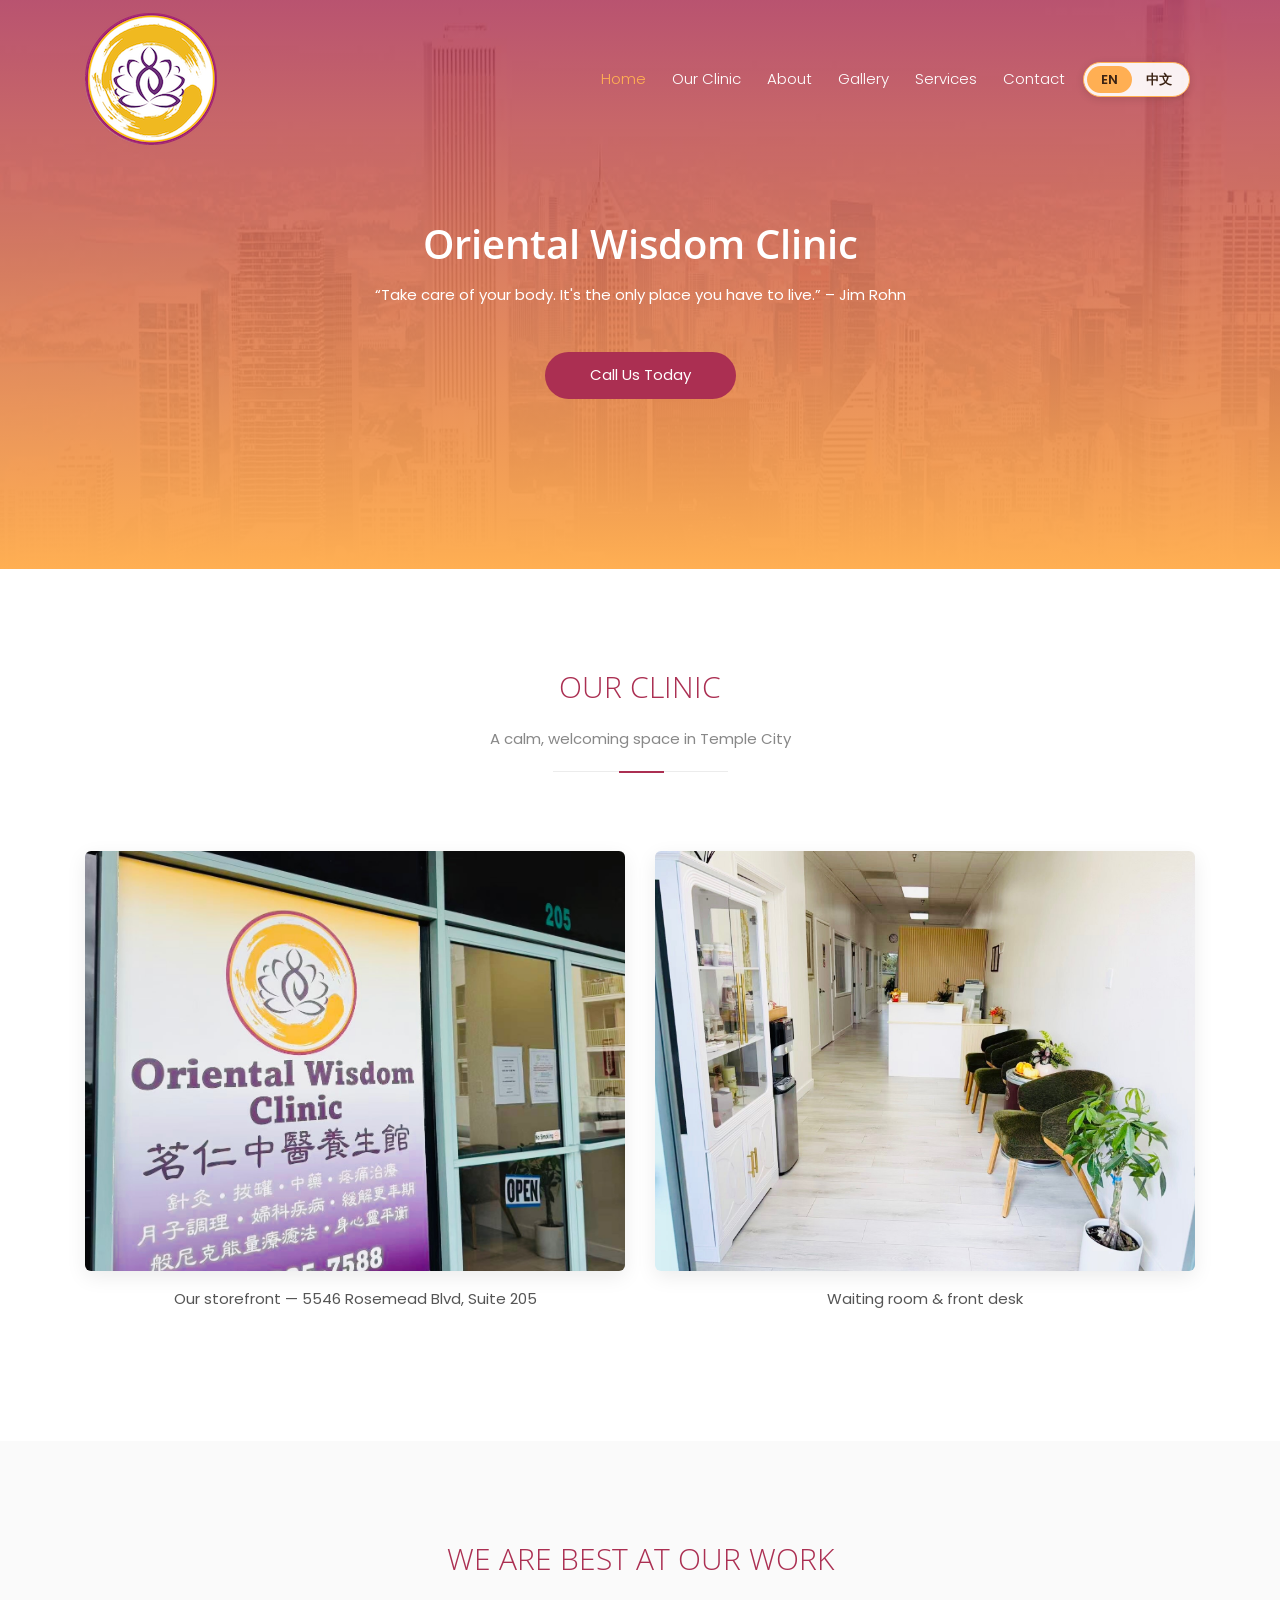
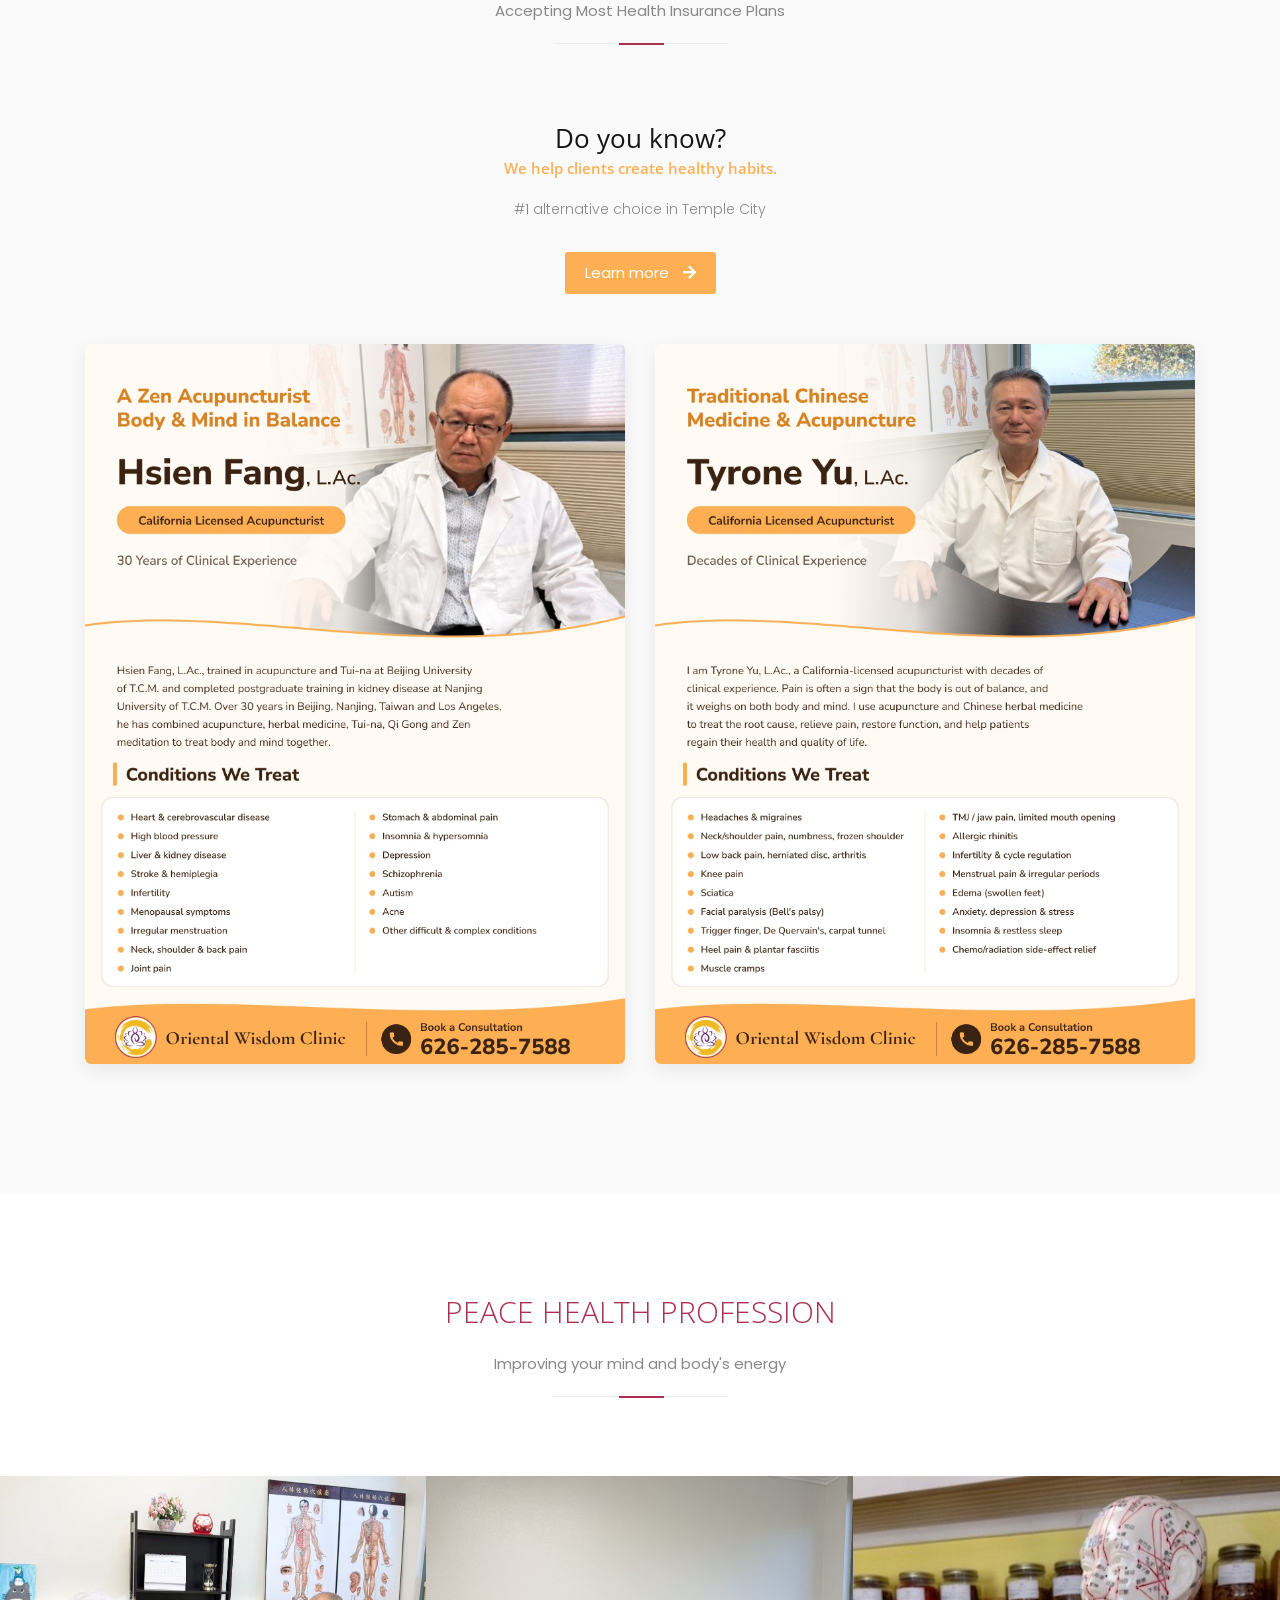
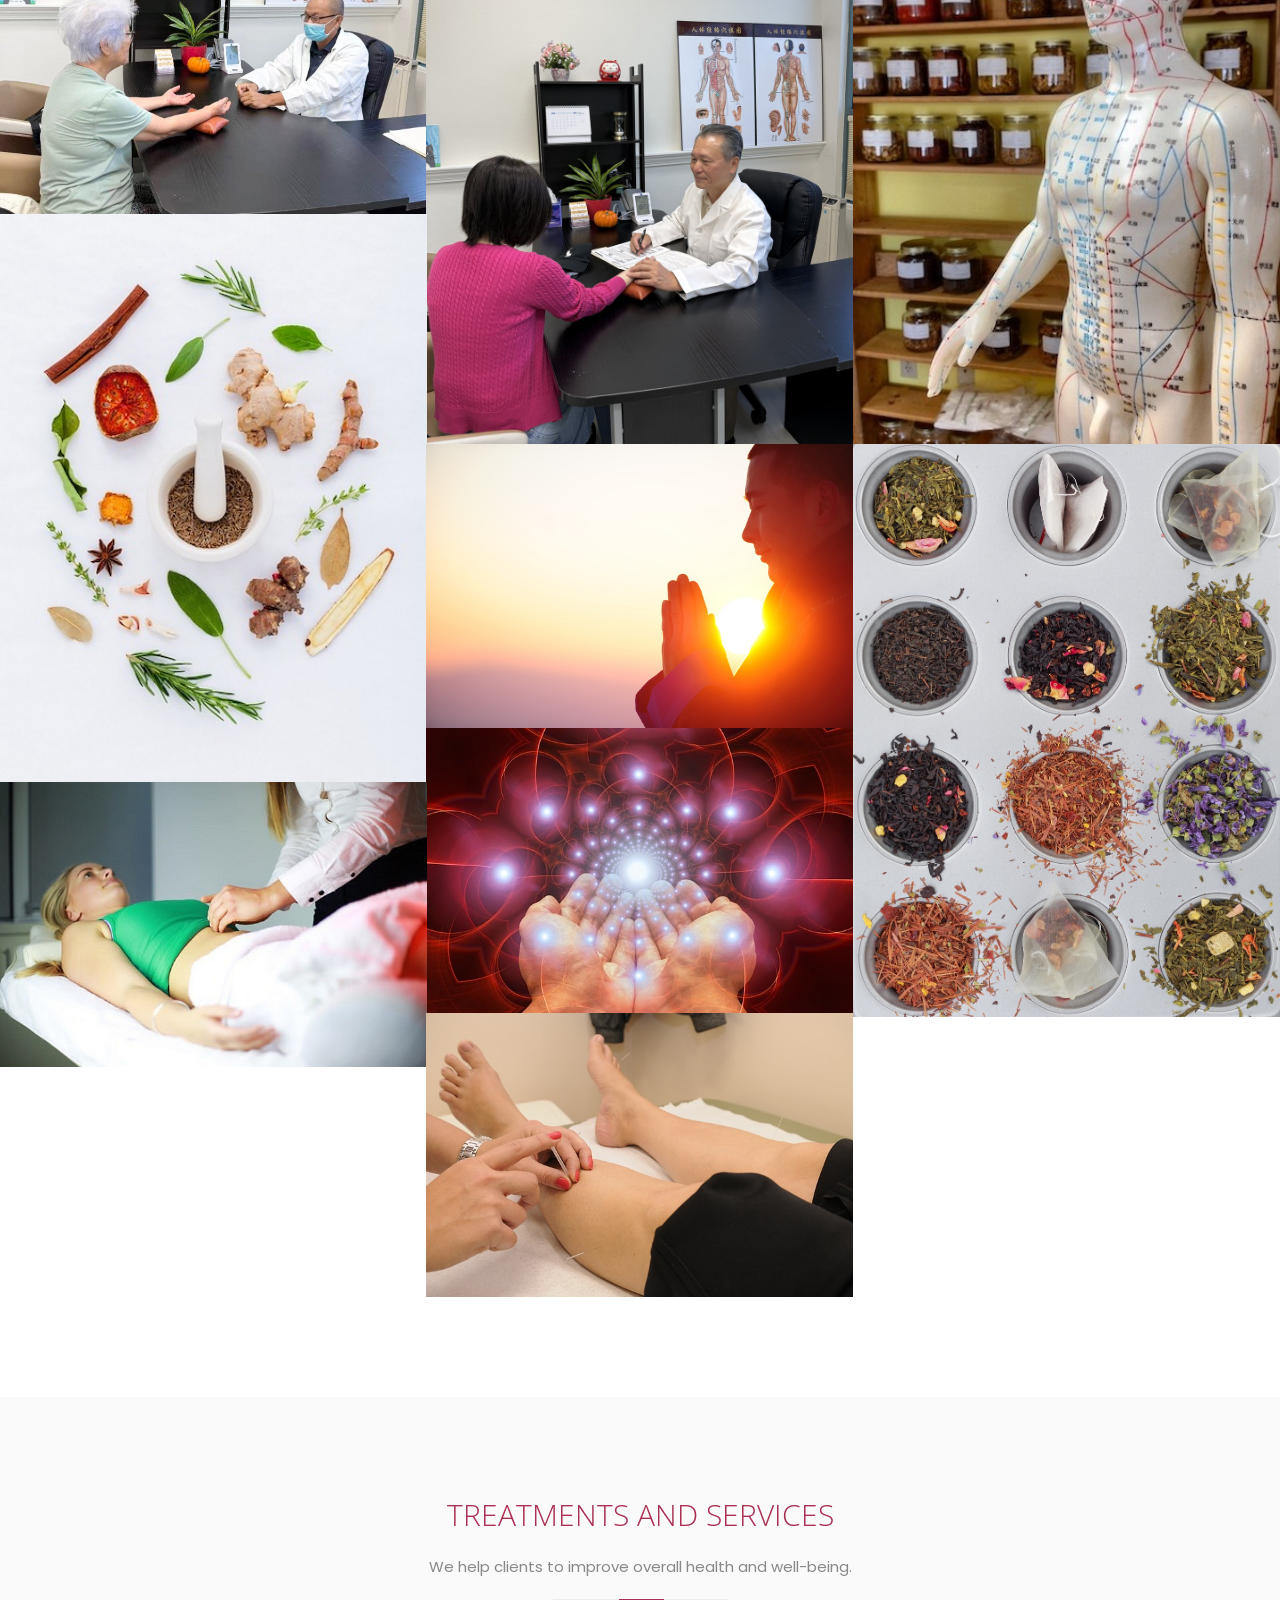
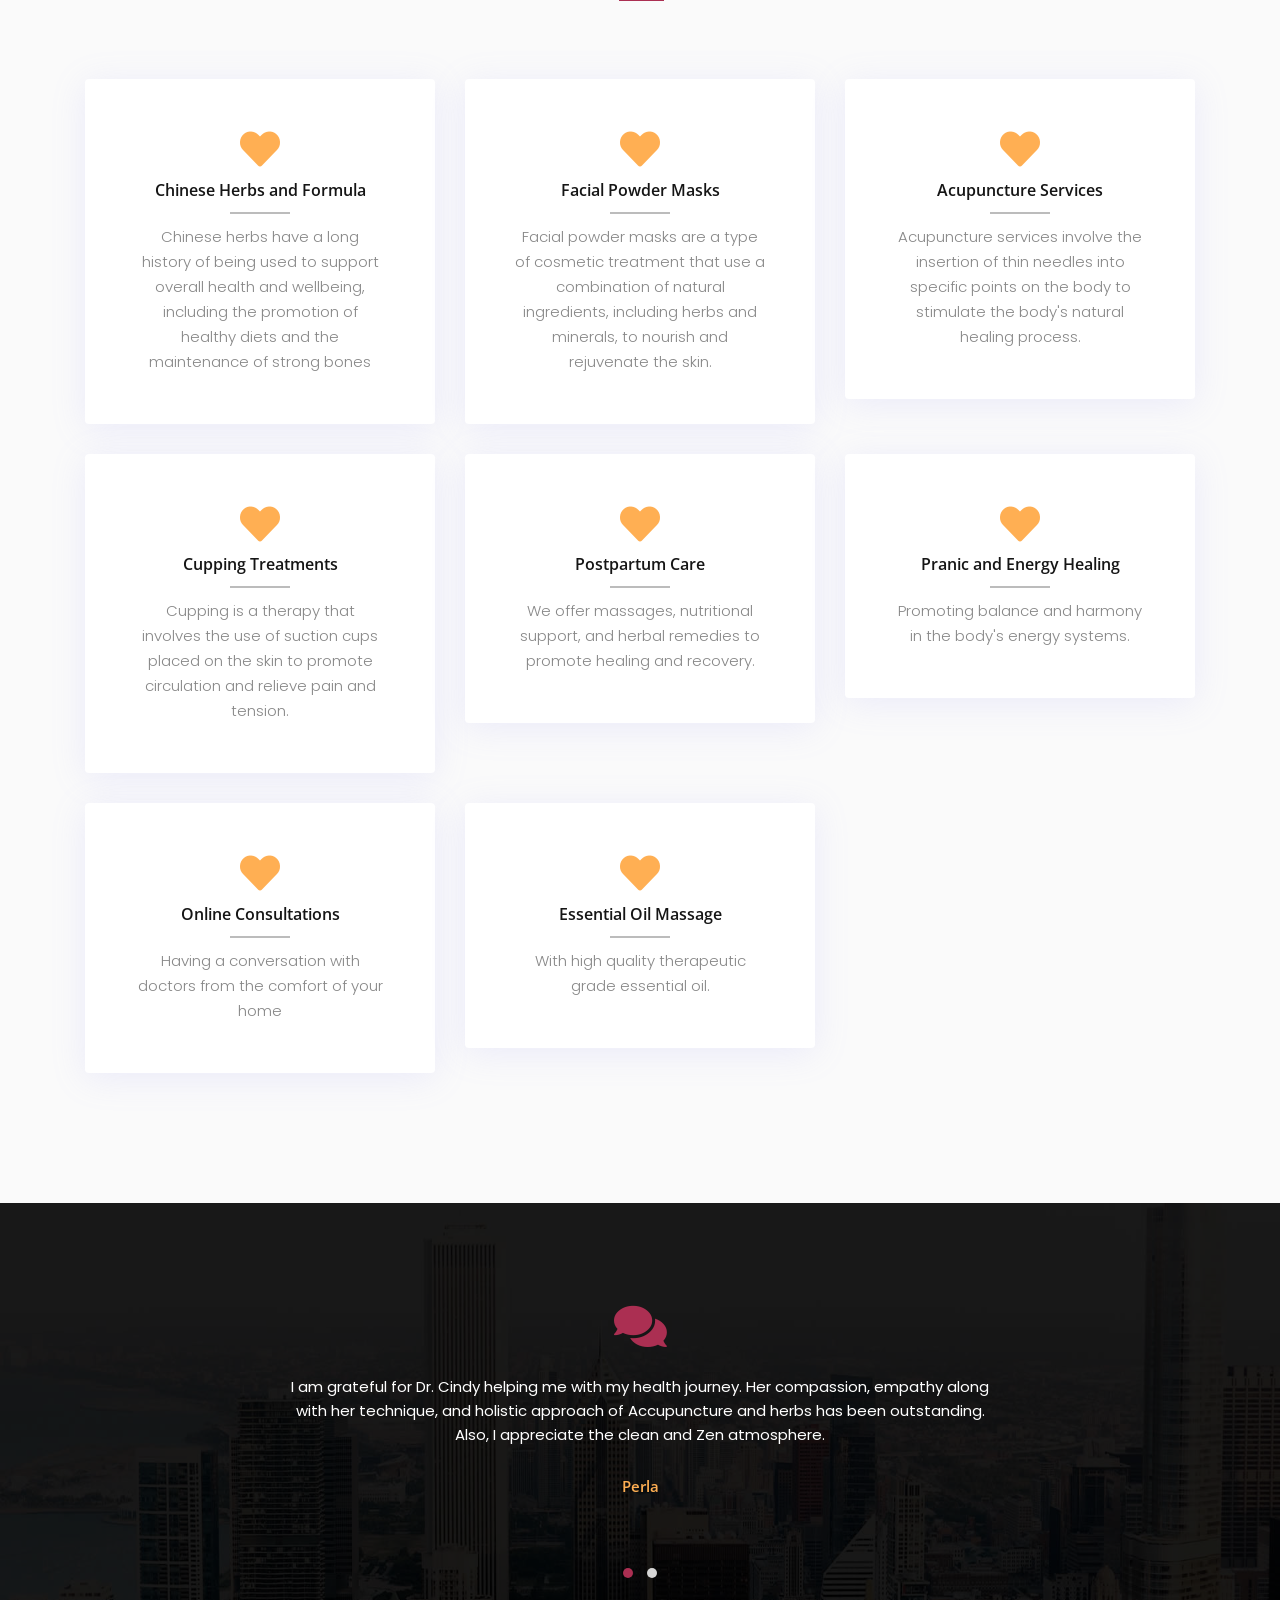
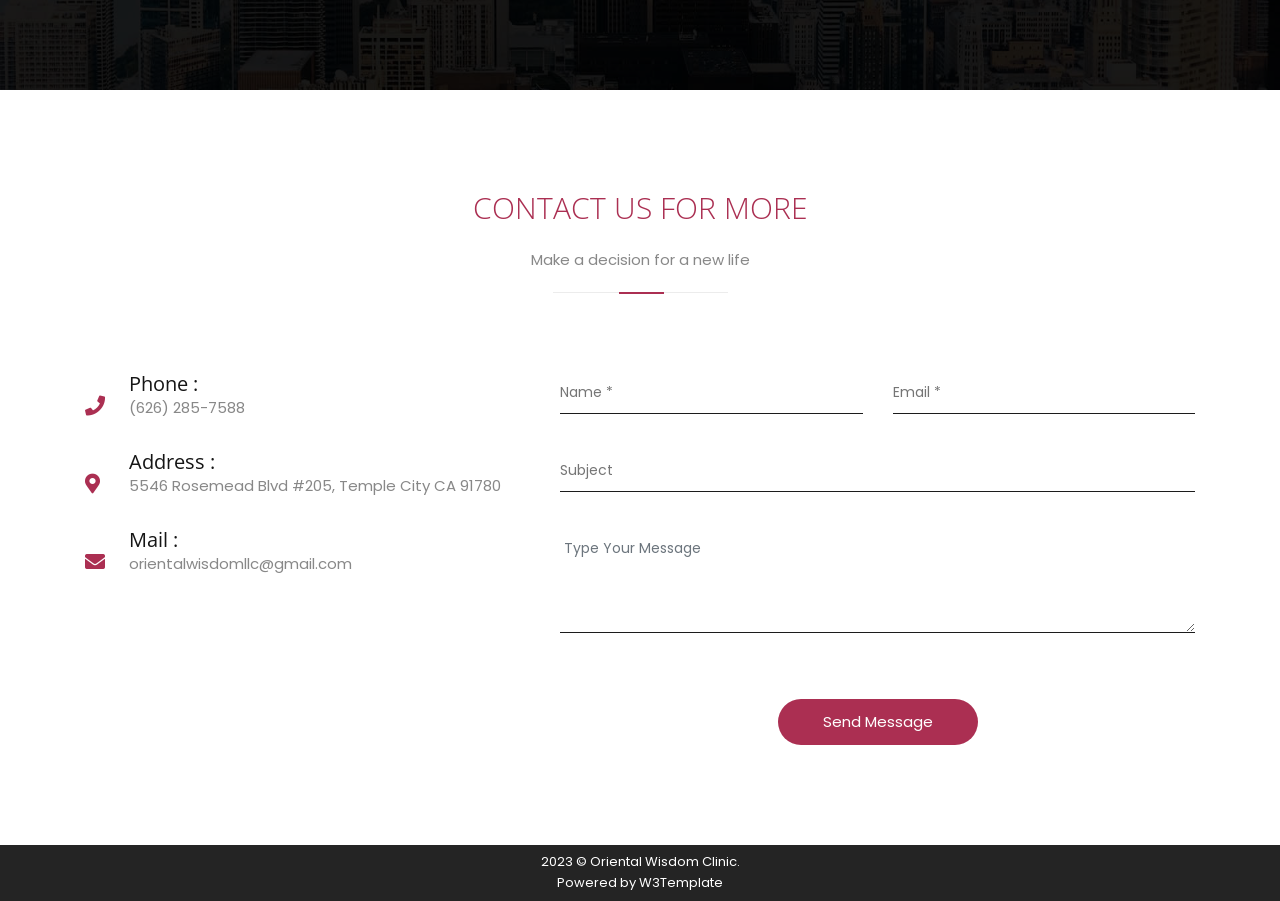
<file: index.html>
<!DOCTYPE html>
<html lang="en">
<head>
<meta http-equiv="Content-Type" content="text/html; charset=utf-8" />

<title>Oriental Wisdom Clinic</title>
<link rel="stylesheet" href="https://stackpath.bootstrapcdn.com/bootstrap/4.1.1/css/bootstrap.min.css" integrity="sha384-WskhaSGFgHYWDcbwN70/dfYBj47jz9qbsMId/iRN3ewGhXQFZCSftd1LZCfmhktB" crossorigin="anonymous">
<link rel="stylesheet" type="text/css" href="style.css"/>
<link rel="stylesheet" href="https://use.fontawesome.com/releases/v5.1.0/css/all.css" integrity="sha384-lKuwvrZot6UHsBSfcMvOkWwlCMgc0TaWr+30HWe3a4ltaBwTZhyTEggF5tJv8tbt" crossorigin="anonymous">
<link rel="stylesheet" type="text/css" href="css/jquery.fancybox.min.css"/>
<link rel="stylesheet" type="text/css" href="css/owl.carousel.min.css"/>
<link rel="stylesheet" type="text/css" href="css/owl.theme.default.min.css"/>

<!-- Font Google -->
<link href="https://fonts.googleapis.com/css?family=Open+Sans:300,400,600,700,800" rel="stylesheet">
<link href="https://fonts.googleapis.com/css?family=Poppins:300,400,500,600,700" rel="stylesheet">

<meta name="viewport" content="width=device-width, initial-scale=1.0">
</head>

<body>
<!-- Navbar -->
<nav class="navbar navbar-expand-lg">
  <div class="container"> <a class="navbar-brand navbar-logo" href="#"> <img src="images/logo-white.png" alt="logo" class="logo-1"></a>
    <button class="navbar-toggler" type="button" data-toggle="collapse" data-target="#navbarSupportedContent" aria-controls="navbarSupportedContent" aria-expanded="false" aria-label="Toggle navigation"> <span class="fas fa-bars"></span> </button>
    <div class="collapse navbar-collapse" id="navbarSupportedContent">
      <ul class="navbar-nav ml-auto">
        <li class="nav-item"> <a class="nav-link" href="" data-scroll-nav="0" data-zh="首頁">Home</a> </li>
        <li class="nav-item"> <a class="nav-link" href="#" data-scroll-nav="1" data-zh="診所介紹">Our Clinic</a> </li>
        <li class="nav-item"> <a class="nav-link" href="#" data-scroll-nav="2" data-zh="關於我們">About</a> </li>
        <li class="nav-item"> <a class="nav-link" href="#" data-scroll-nav="3" data-zh="診所相簿">Gallery</a> </li>
        <li class="nav-item"> <a class="nav-link" href="#" data-scroll-nav="4" data-zh="服務項目">Services</a> </li>
        <li class="nav-item"> <a class="nav-link" href="#" data-scroll-nav="5" data-zh="聯絡我們">Contact</a> </li>
        <li class="nav-item lang-item">
          <div class="lang-toggle" role="group" aria-label="Language / 語言">
            <button type="button" data-lang="en" aria-pressed="true">EN</button>
            <button type="button" data-lang="zh" aria-pressed="false" lang="zh-Hant">中文</button>
          </div>
        </li>
      </ul>
    </div>
  </div>
</nav>
<!-- End Navbar --> 

<!-- Banner Image -->

<div class="banner text-center" data-scroll-index='0'>
  <div class="banner-overlay">
    <div class="container">
      <h1 class="text-capitalize" data-zh="茗仁中醫養生館">Oriental Wisdom Clinic</h1>
      <p data-zh="「好好照顧你的身體，它是你唯一的居所。」—— 吉姆・羅恩">“Take care of your body. It's the only place you have to live.”   – Jim Rohn</p>
      <a href="#" class="banner-btn" data-zh="立即來電">Call Us Today</a> </div>
  </div>
</div>

<!-- End Banner Image --> 

<!-- Our Clinic -->
<div class="clinic section-padding" data-scroll-index='1'>
  <div class="container">
    <div class="row">
      <div class="col-md-12 section-title text-center">
        <h3 data-zh="診所介紹">Our Clinic</h3>
        <p data-zh="位於天普市，寧靜舒適的療癒空間">A calm, welcoming space in Temple City</p>
        <span class="section-title-line"></span> </div>
      <div class="col-md-6 mb-30">
        <a class="clinic-photo" href="images/storefront.jpg" data-fancybox="clinic">
          <img src="images/storefront.jpg" alt="Oriental Wisdom Clinic storefront, suite 205" data-zh-alt="茗仁中醫養生館外觀，205 室">
        </a>
        <p class="clinic-caption" data-zh="診所外觀 — Rosemead Blvd 5546 號 205 室">Our storefront — 5546 Rosemead Blvd, Suite 205</p>
      </div>
      <div class="col-md-6 mb-30">
        <a class="clinic-photo" href="images/waiting-room.jpg" data-fancybox="clinic">
          <img src="images/waiting-room.jpg" alt="Clinic waiting room and front desk" data-zh-alt="診所候診區與櫃台">
        </a>
        <p class="clinic-caption" data-zh="候診區與櫃台">Waiting room &amp; front desk</p>
      </div>
    </div>
  </div>
</div>
<!-- End Our Clinic -->

<!-- About -->

<div class="about-us section-padding bg-grey" data-scroll-index='2'>
  <div class="container">
    <div class="row">
      <div class="col-md-12 section-title text-center">
        <h3 data-zh="專業用心，值得信賴">We Are Best At Our Work</h3>
        <p data-zh="接受多數醫療保險">Accepting Most Health Insurance Plans</p>
        <span class="section-title-line"></span> </div>
      <div class="col-md-12 mb-50 text-center">
        <div class="section-info">
          <div class="sub-title-paragraph">
            <h4 data-zh="您知道嗎？">Do you know? </h4>
            <h5 data-zh="我們幫助您建立健康的生活習慣。">We help clients create healthy habits.</h5>
            <p data-zh="天普市首選的中醫自然療法">#1 alternative choice in Temple City</p>
          </div>
          <a href="#" class="anchor-btn"><span data-zh="了解更多">Learn more</span> <i class="fas fa-arrow-right pd-lt-10"></i></a> </div>
      </div>
      <!-- Practitioners: shown side by side at equal size, ordered alphabetically by surname -->
      <div class="col-md-6 mb-30">
        <a class="doctor-poster" href="images/flyer-hsien-fang-en.jpg" data-zh-href="images/flyer-hsien-fang-zh.jpg" data-fancybox="doctors">
          <img src="images/flyer-hsien-fang-en.jpg" alt="Hsien Fang, L.Ac. – A Zen Acupuncturist" class="img-fluid" data-zh-src="images/flyer-hsien-fang-zh.jpg" data-zh-alt="方憲中醫師 – 禪醫中道"/>
        </a>
      </div>
      <div class="col-md-6 mb-30">
        <a class="doctor-poster" href="images/flyer-tyrone-yu-en.jpg" data-zh-href="images/flyer-tyrone-yu-zh.jpg" data-fancybox="doctors">
          <img src="images/flyer-tyrone-yu-en.jpg" alt="Tyrone Yu, L.Ac. – Traditional Chinese Medicine &amp; Acupuncture" class="img-fluid" data-zh-src="images/flyer-tyrone-yu-zh.jpg" data-zh-alt="游泰隆醫師 – 傳統中醫針灸"/>
        </a>
      </div>
    </div>
  </div>
</div>

<!-- End About --> 

<!-- Gallery -->
<div class="portfolio section-padding" data-scroll-index='3'>
  <div class="container-fluid">
    <div class="row">
      <div class="col-lg-12 section-title text-center">
        <h3 data-zh="身心安康，專業守護">Peace Health Profession</h3>
        <p data-zh="提升您的身心能量">Improving your mind and body's energy</p>
        <span class="section-title-line"></span> </div>
      <!-- <div class="filtering text-center mb-30">
        <button type="button" data-filter='*' class="active">All</button>
        <button type="button" data-filter='.summer'>Summer</button>
        <button type="button" data-filter='.winter'>Winter</button>
        <button type="button" data-filter='.rainy'>Rainy</button>
        <button type="button" data-filter='.spring'>Spring</button>
      </div>   -->
      <div class="gallery no-padding col-lg-12 col-sm-12">
        <div class="col-lg-4 col-sm-6 no-padding">
          <div class="item-img"> <a class="single-image" href="images/consultation1.jpg"></a>
            <div class="part-img"> <img src="images/consultation1.jpg" alt="Patient consultation">
              <div class="overlay-img">
                <h4 data-zh="診所">Clinic</h4>
                <h6 data-zh="看診諮詢">Consultation</h6>
              </div>
            </div>
          </div>
        </div>
        <div class="col-lg-4 col-sm-6 no-padding">
          <div class="item-img"> <a class="single-image" href="images/consultation3.jpg"></a>
            <div class="part-img"> <img src="images/consultation3.jpg" alt="Practitioner consulting with a patient">
              <div class="overlay-img">
                <h4 data-zh="診所">Clinic</h4>
                <h6 data-zh="看診諮詢">Consultation</h6>
              </div>
            </div>
          </div>
        </div>
        <div class="col-lg-4 col-sm-6 spring no-padding">
          <div class="item-img"> <a class="single-image" href="images/gall2.jpg"></a>
            <div class="part-img"> <img src="images/gall2.jpg" alt="image">
              <div class="overlay-img">
                <h4 data-zh="診所">Clinic</h4>
                <h6 data-zh="針灸穴位">Acupuncture points</h6>
              </div>
            </div>
          </div>
        </div> 
        <div class="col-lg-4 col-sm-6 spring no-padding">
          <div class="item-img"> <a class="single-image" href="images/gall3.jpg"></a>
            <div class="part-img"> <img src="images/gall3.jpg" alt="image">
              <div class="overlay-img">
                <h4 data-zh="診所">Clinic</h4>
                <h6 data-zh="診所">Clinic</h6>
              </div>
            </div>
          </div>
        </div>
        <div class="col-lg-4 col-sm-6 summer no-padding">
          <div class="item-img"> <a class="single-image" href="images/gall4.jpg"></a>
            <div class="part-img"> <img src="images/gall4.jpg" alt="image">
              <div class="overlay-img">
                <h4 data-zh="診所">Clinic</h4>
                <h6 data-zh="診所">Clinic</h6>
              </div>
            </div>
          </div>
        </div>
        <div class="col-lg-4 col-sm-6 winter no-padding">
          <div class="item-img"> <a class="single-image" href="images/gall5.jpg"></a>
            <div class="part-img"> <img src="images/gall5.jpg" alt="image">
              <div class="overlay-img">
                <h4 data-zh="診所">Clinic</h4>
                <h6 data-zh="診所">Clinic</h6>
              </div>
            </div>
          </div>
        </div>
        <div class="col-lg-4 col-sm-6 summer no-padding">
          <div class="item-img"> <a class="single-image" href="images/gall7.jpg"></a>
            <div class="part-img"> <img src="images/gall7.jpg" alt="image">
              <div class="overlay-img">
                <h4 data-zh="療癒">Healing</h4>
                <h6 data-zh="診所">Clinic</h6>
              </div>
            </div>
          </div>
        </div>
        <div class="col-lg-4 col-sm-6 rainy no-padding">
          <div class="item-img"> <a class="single-image" href="images/gall8.jpg"></a>
            <div class="part-img"> <img src="images/gall8.jpg" alt="image">
              <div class="overlay-img">
                <h4 data-zh="診所">Clinic</h4>
                <h6 data-zh="診所">Clinic</h6>
              </div>
            </div>
          </div>
        </div>
        <div class="col-lg-4 col-sm-6 summer no-padding">
          <div class="item-img"> <a class="single-image" href="images/gall9.jpg"></a>
            <div class="part-img"> <img src="images/gall9.jpg" alt="image">
              <div class="overlay-img">
                <h4 data-zh="診所">Clinic</h4>
                <h6 data-zh="診所">Clinic</h6>
              </div>
            </div>
          </div>
        </div>
      </div>
    </div>
  </div>
</div>
<!-- End Gallery -->

<!-- Services -->
<div class="services section-padding bg-grey" data-scroll-index='4'>
  <div class="container">
    <div class="row">
      <div class="col-md-12 section-title text-center">
        <h3 data-zh="治療與服務">Treatments and Services</h3>
        <p data-zh="我們致力於幫助您改善整體健康與身心狀態。">We help clients to improve overall health and well-being.</p>
        <span class="section-title-line"></span> </div>
      <div class="col-lg-4 col-md-6 col-sm-12 col-xs-12 mb-30">
        <div class="service-box bg-white text-center">
          <div class="icon"> <i class="fas fa-heart"></i> </div>
          <div class="icon-text">
            <h4 class="title-box" data-zh="中藥與方劑">Chinese Herbs and Formula</h4>
            <p data-zh="中藥歷史悠久，長期用於調理整體健康，包括促進健康飲食與維持骨骼強健。">Chinese herbs have a long history of being used to support overall health and wellbeing, including the promotion of healthy diets and the maintenance of strong bones</p>
          </div>
        </div>
      </div>
      <div class="col-lg-4 col-md-6 col-sm-12 col-xs-12 mb-30">
        <div class="service-box bg-white text-center">
          <div class="icon"> <i class="fas fa-heart"></i> </div>
          <div class="icon-text">
            <h4 class="title-box" data-zh="中藥粉面膜">Facial Powder Masks</h4>
            <p data-zh="中藥粉面膜結合草本與礦物等天然成分，滋養肌膚、煥發光采。">Facial powder masks are a type of cosmetic treatment that use a combination of natural ingredients, including herbs and minerals, to nourish and rejuvenate the skin.</p>
          </div>
        </div>
      </div>
      <div class="col-lg-4 col-md-6 col-sm-12 col-xs-12 mb-30">
        <div class="service-box bg-white text-center">
          <div class="icon"> <i class="fas fa-heart"></i> </div>
          <div class="icon-text">
            <h4 class="title-box" data-zh="針灸">Acupuncture Services</h4>
            <p data-zh="針灸是將細針刺入身體特定穴位，激發人體自然的自癒能力。">Acupuncture services involve the insertion of thin needles into specific points on the body to stimulate the body's natural healing process. </p>
          </div>
        </div>
      </div>
      <div class="col-lg-4 col-md-6 col-sm-12 col-xs-12 mb-30">
        <div class="service-box bg-white text-center">
          <div class="icon"> <i class="fas fa-heart"></i> </div>
          <div class="icon-text">
            <h4 class="title-box" data-zh="拔罐">Cupping Treatments</h4>
            <p data-zh="拔罐是將罐具吸附於皮膚上，促進血液循環，舒緩疼痛與肌肉緊繃。">Cupping is a therapy that involves the use of suction cups placed on the skin to promote circulation and relieve pain and tension.</p>
          </div>
        </div>
      </div>
      <div class="col-lg-4 col-md-6 col-sm-12 col-xs-12 mb-30">
        <div class="service-box bg-white text-center">
          <div class="icon"> <i class="fas fa-heart"></i> </div>
          <div class="icon-text">
            <h4 class="title-box" data-zh="月子調理">Postpartum Care</h4>
            <p data-zh="提供按摩、營養支持與中藥調理，幫助產後修復與恢復。">We offer massages, nutritional support, and herbal remedies to promote healing and recovery.</p>
          </div>
        </div>
      </div>
      <div class="col-lg-4 col-md-6 col-sm-12 col-xs-12 mb-30">
        <div class="service-box bg-white text-center">
          <div class="icon"> <i class="fas fa-heart"></i> </div>
          <div class="icon-text">
            <h4 class="title-box" data-zh="般尼克能量療癒法">Pranic and Energy Healing</h4>
            <p data-zh="調和身體能量系統，促進身心靈的平衡與和諧。">Promoting balance and harmony in the body's energy systems.</p>
          </div>
        </div>
      </div>
      <div class="col-lg-4 col-md-6 col-sm-12 col-xs-12 mb-30">
        <div class="service-box bg-white text-center">
          <div class="icon"> <i class="fas fa-heart"></i> </div>
          <div class="icon-text">
            <h4 class="title-box" data-zh="線上諮詢">Online Consultations</h4>
            <p data-zh="在家中即可輕鬆與醫師諮詢。">Having a conversation with doctors from the comfort of your home</p>
          </div>
        </div>
      </div>
      <div class="col-lg-4 col-md-6 col-sm-12 col-xs-12 mb-30">
        <div class="service-box bg-white text-center">
          <div class="icon"> <i class="fas fa-heart"></i> </div>
          <div class="icon-text">
            <h4 class="title-box" data-zh="精油按摩">Essential Oil Massage</h4>
            <p data-zh="使用高品質療癒級精油。">With high quality therapeutic grade essential oil. </p>
          </div>
        </div>
      </div>
    </div>
  </div>
</div>

<!-- End Services --> 

<!-- Testimonials -->
<div class="testimonials">
  <div class="testimonials-overlay section-padding">
    <div class="container">
      <div class="row">
        <div class="col-md-10 offset-md-1">
          <div class="owl-carousel owl-theme">
            <div class="testimonial-item text-center">
              <div class="icon"> <i class="fas fa-comments"></i> </div>
              <p class="m-auto" data-zh="感謝 Cindy 醫師在我的健康之路上給予的幫助。她的關懷與同理心、精湛的技術，以及結合針灸與中藥的整體療法都令人讚嘆。我也很喜歡診所乾淨又充滿禪意的環境。">I am grateful for Dr. Cindy helping me with my health journey.  Her compassion, empathy along with her technique, and holistic approach of Accupuncture and herbs has been outstanding. Also, I appreciate the clean and Zen atmosphere.</p>
              <div class="testimonial-author text-center">
                <h5>Perla</h5>
                <h6></h6>
              </div>
            </div>
            <div class="testimonial-item text-center">
              <div class="icon"> <i class="fas fa-comments"></i> </div>
              <p class="m-auto" data-zh="我來過這個療癒空間好幾次，找我的療癒師 Cindy Chang。她為我做過般尼克能量療癒和針灸治療。Cindy 是真正的療癒師，她的雙手充滿魔力，內心充滿善意。她幫我緩解了坐骨神經痛和背痛，也在我失去摯愛、悲痛不已時撫慰了我的心。我非常推薦她。謝謝你，Cindy，你是最棒的 ♥️♥️♥️">I have been to this healing space several times to see my healer Cindy Chang. I have received both Pranic healing and acupuncture treatments from her. Cindy is a true healer, she has magic in her hands and deep kindness in her heart. She has helped me with sciatic pain and backaches as well as heartache when I was grieving the loss of a loved one. I would highly recommend her. Thank you Cindy, you are the best ♥️♥️♥️</p>
              <div class="testimonial-author text-center">
                <h5>Rekha</h5>
                <h6></h6>
              </div>
            </div>
          </div>
        </div>
      </div>
    </div>
  </div>
</div>
<!-- End Testimonials --> 

<!-- Contact -->
<div class="contact section-padding" data-scroll-index='5'>
  <div class="container">
    <div class="row">
      <div class="col-md-12 section-title text-center">
        <h3 data-zh="歡迎與我們聯繫">Contact Us For More</h3>
        <p data-zh="開啟健康新生活">Make a decision for a new life</p>
        <span class="section-title-line"></span> </div>
      <div class="col-lg-5 col-md-4">
        <div class="part-info">
          <div class="info-box">
            <div class="icon"> <i class="fas fa-phone"></i> </div>
            <div class="content">
              <h4 data-zh="電話：">Phone :</h4>
              <p>(626) 285-7588</p>
            </div>
          </div>
          <div class="info-box">
            <div class="icon"> <i class="fas fa-map-marker-alt"></i> </div>
            <div class="content">
              <h4 data-zh="地址：">Address :</h4>
              <p><a href="https://www.google.com/maps/search/?api=1&amp;query=5546+Rosemead+Blvd+%23205%2C+Temple+City%2C+CA+91780" target="_blank" rel="noopener">5546 Rosemead Blvd #205, Temple City CA 91780</a></p>
            </div>
          </div>
          <div class="info-box">
            <div class="icon"> <i class="fas fa-envelope"></i> </div>
            <div class="content">
              <h4 data-zh="電子郵件：">Mail :</h4>
              <p><a href="mailto:orientalwisdomllc@gmail.com">orientalwisdomllc@gmail.com</a></p>
            </div>
          </div>
        </div>
      </div>
      <div class="col-lg-7 col-md-8">
        <div class="contact-form">
          <form class='form' id='contact-form' method='post' data-toggle='validator'>
            <input type='hidden' name='form-name' value='contact-form' />
            <div class="messages"></div>
            <div class="controls">
              <div class="row">
                <div class="col-lg-6">
                  <div class="form-group">
                    <input id="form_name" type="text" name="name" placeholder="Name *" data-zh-placeholder="姓名 *" required data-error="name is required.">
                    <div class="help-block with-errors"></div>
                  </div>
                </div>
                <div class="col-lg-6">
                  <div class="form-group">
                    <input id="form_email" type="email" name="email" placeholder="Email *" data-zh-placeholder="電子郵件 *" required data-error="Valid email is required.">
                    <div class="help-block with-errors"></div>
                  </div>
                </div>
                <div class="col-lg-12">
                  <div class="form-group">
                    <input id="form_subject" type="text" name="subject" placeholder="Subject" data-zh-placeholder="主旨">
                  </div>
                </div>
                <div class="col-lg-12 form-group">
                  <textarea id="form_message" name="message" class="form-control" placeholder=" Type Your Message " data-zh-placeholder="請輸入您的訊息" rows="4" required data-error="Please,leave us a message."></textarea>
                  <div class="help-block with-errors"></div>
                </div>
                <div class="col-lg-12 text-center">
                  <button class="bttn" data-zh="送出訊息">Send Message</button>
                </div>
              </div>
            </div>
          </form>
        </div>
      </div>
    </div>
  </div>
</div>
<!-- End Contact -->
<footer class="footer-copy">
  <div class="container-fluid">
    <div class="row">
      <div class="col-md-12">
        <p data-zh="2023 © 茗仁中醫養生館">2023 &copy; Oriental Wisdom Clinic.</p><p> Powered by W3Template</p>
      </div>
    </div>
  </div>
</footer>
<script src="https://ajax.googleapis.com/ajax/libs/jquery/1.12.4/jquery.min.js"></script> 
<script src="https://stackpath.bootstrapcdn.com/bootstrap/4.1.1/js/bootstrap.min.js" integrity="sha384-smHYKdLADwkXOn1EmN1qk/HfnUcbVRZyYmZ4qpPea6sjB/pTJ0euyQp0Mk8ck+5T" crossorigin="anonymous"></script> 
<!-- owl carousel js --> 
<script src="js/owl.carousel.min.js"></script> 
<!-- magnific-popup --> 
<script src="js/jquery.fancybox.min.js"></script> 

<!-- scrollIt js --> 
<script src="js/scrollIt.min.js"></script> 

<!-- isotope.pkgd.min js --> 
<script src="js/isotope.pkgd.min.js"></script> 
<script>
  $(window).on("scroll",function () {

      var bodyScroll = $(window).scrollTop(),
          navbar = $(".navbar");

      if(bodyScroll > 130){

          navbar.addClass("nav-scroll");
          $('.navbar-logo img').attr('src','images/logo-black.png');


      }else{

          navbar.removeClass("nav-scroll");
          $('.navbar-logo img').attr('src','images/logo-white.png');

      }

  });

  $(window).on("load",function (){



var bodyScroll = $(window).scrollTop(),
navbar = $(".navbar");

if(bodyScroll > 130){

navbar.addClass("nav-scroll");
$('.navbar-logo img').attr('src','images/logo-black.png');


}else{

navbar.removeClass("nav-scroll");
$('.navbar-logo img').attr('src','images/logo-white.png');

}

/* smooth scroll
  -------------------------------------------------------*/
  $.scrollIt({

easing: 'swing',      // the easing function for animation
scrollTime: 900,       // how long (in ms) the animation takes
activeClass: 'active', // class given to the active nav element
onPageChange: null,    // function(pageIndex) that is called when page is changed
topOffset: -63
});

/* isotope
-------------------------------------------------------*/
var $gallery = $('.gallery').isotope({});
$('.gallery').isotope({

    // options
    itemSelector: '.item-img',
    transitionDuration: '0.5s',

});


$(".gallery .single-image").fancybox({
  'transitionIn'  : 'elastic',
  'transitionOut' : 'elastic',
  'speedIn'   : 600,
  'speedOut'    : 200,
  'overlayShow' : false
});


/* filter items on button click
-------------------------------------------------------*/
$('.filtering').on( 'click', 'button', function() {

    var filterValue = $(this).attr('data-filter');

    $gallery.isotope({ filter: filterValue });

    });

$('.filtering').on( 'click', 'button', function() {

    $(this).addClass('active').siblings().removeClass('active');

});

})

$(function () {
$( ".cover-bg" ).each(function() {
    var attr = $(this).attr('data-image-src');

    if (typeof attr !== typeof undefined && attr !== false) {
      $(this).css('background-image', 'url('+attr+')');
    }

  });

  /* sections background color from data background
  -------------------------------------------------------*/
  $("[data-background-color]").each(function() {
      $(this).css("background-color", $(this).attr("data-background-color")  );
  });


/* Owl Caroursel testimonial
  -------------------------------------------------------*/
  
  $('.testimonials .owl-carousel').owlCarousel({
    loop:true,
    autoplay:true,
    items:1,
    margin:30,
    dots: true,
    nav: false,
    
  });

});

// Site-wide EN / 中文 switch.
// Any element with data-zh="..." shows that text in Chinese mode; English stays in the HTML.
// Also supported: data-zh-placeholder, data-zh-alt, data-zh-src, data-zh-href.
(function () {
  var STORE_KEY = 'ow-lang';
  var ATTRS = { 'data-zh-placeholder': 'placeholder', 'data-zh-alt': 'alt', 'data-zh-src': 'src', 'data-zh-href': 'href' };
  var titles = { en: 'Oriental Wisdom Clinic', zh: '茗仁中醫養生館' };
  var nodes = document.querySelectorAll('[data-zh],[data-zh-placeholder],[data-zh-alt],[data-zh-src],[data-zh-href]');
  var buttons = document.querySelectorAll('.lang-toggle button');

  // Remember the English version of everything once, so switching back is exact.
  for (var i = 0; i < nodes.length; i++) {
    var el = nodes[i];
    if (el.hasAttribute('data-zh')) el._enHTML = el.innerHTML;
    for (var a in ATTRS) if (el.hasAttribute(a)) el['_en_' + ATTRS[a]] = el.getAttribute(ATTRS[a]);
    if (el.hasAttribute('data-zh-src')) new Image().src = el.getAttribute('data-zh-src'); // preload
  }

  function apply(lang) {
    var zh = lang === 'zh';
    for (var i = 0; i < nodes.length; i++) {
      var el = nodes[i];
      if (el.hasAttribute('data-zh')) {
        if (zh) el.textContent = el.getAttribute('data-zh'); else el.innerHTML = el._enHTML;
      }
      for (var a in ATTRS) {
        if (el.hasAttribute(a)) el.setAttribute(ATTRS[a], zh ? el.getAttribute(a) : el['_en_' + ATTRS[a]]);
      }
    }
    document.documentElement.lang = zh ? 'zh-Hant' : 'en';
    document.title = titles[lang];
    for (var j = 0; j < buttons.length; j++) {
      buttons[j].setAttribute('aria-pressed', buttons[j].getAttribute('data-lang') === lang ? 'true' : 'false');
    }
  }

  for (var k = 0; k < buttons.length; k++) {
    buttons[k].addEventListener('click', function () {
      var lang = this.getAttribute('data-lang');
      apply(lang);
      try { localStorage.setItem(STORE_KEY, lang); } catch (e) {}
    });
  }

  var saved = null;
  try { saved = localStorage.getItem(STORE_KEY); } catch (e) {}
  var browserZh = (navigator.language || '').toLowerCase().indexOf('zh') === 0;
  apply(saved === 'en' || saved === 'zh' ? saved : (browserZh ? 'zh' : 'en'));
})();

</script>
</body>
</html>
</file>
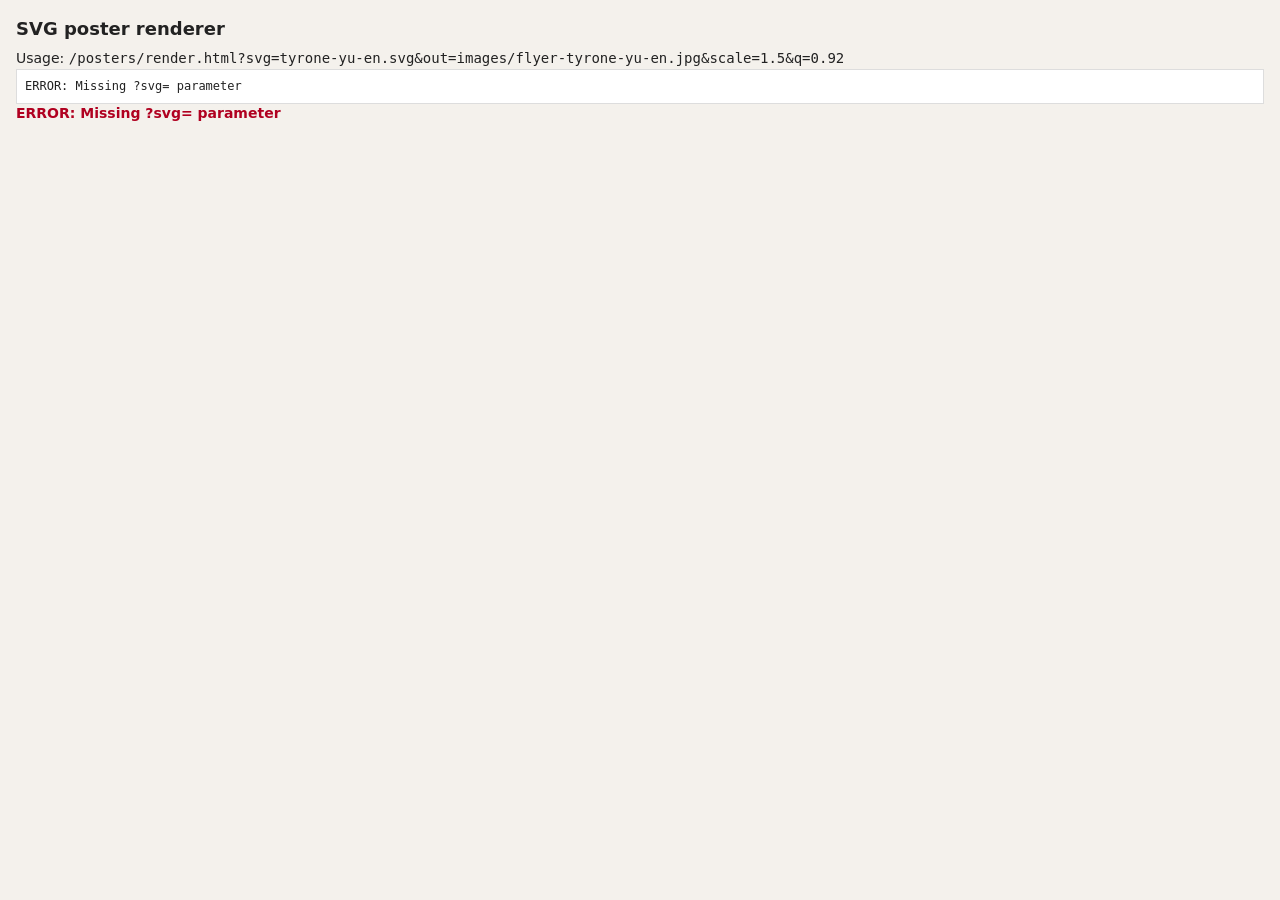
<file: posters/render.html>
<!doctype html>
<html lang="en">
<head>
<meta charset="utf-8">
<meta name="viewport" content="width=device-width, initial-scale=1">
<title>Rendering...</title>
<style>
  body { font: 14px/1.4 system-ui, sans-serif; margin: 16px; background: #f4f1ec; color: #222; }
  #log { white-space: pre-wrap; font-family: ui-monospace, Consolas, monospace; font-size: 12px;
         background: #fff; border: 1px solid #ddd; padding: 8px; max-height: 240px; overflow: auto; }
  #result img { max-width: 100%; height: auto; border: 1px solid #ccc; margin-top: 12px; background: #fff; }
  .err { color: #b00020; font-weight: bold; }
</style>
</head>
<body>
<h1 style="font-size:18px;margin:0 0 8px">SVG poster renderer</h1>
<div>Usage: <code>/posters/render.html?svg=tyrone-yu-en.svg&amp;out=images/flyer-tyrone-yu-en.jpg&amp;scale=1.5&amp;q=0.92</code></div>
<div id="log"></div>
<div id="result"></div>
<script>
(function () {
  'use strict';
  var SVG_NS = 'http://www.w3.org/2000/svg';
  var XLINK_NS = 'http://www.w3.org/1999/xlink';
  var logEl = document.getElementById('log');
  var resultEl = document.getElementById('result');
  window.renderResult = null;

  function log(msg) {
    logEl.textContent += msg + '\n';
    logEl.scrollTop = logEl.scrollHeight;
  }
  function sleep(ms) { return new Promise(function (r) { setTimeout(r, ms); }); }

  function blobToDataURL(blob, mimeOverride) {
    return new Promise(function (resolve, reject) {
      var b = blob;
      if (mimeOverride && blob.type !== mimeOverride) b = new Blob([blob], { type: mimeOverride });
      var fr = new FileReader();
      fr.onload = function () { resolve(fr.result); };
      fr.onerror = function () { reject(fr.error || new Error('FileReader failed')); };
      fr.readAsDataURL(b);
    });
  }

  async function fetchOk(url, what) {
    var res;
    try { res = await fetch(url, { cache: 'no-store' }); }
    catch (e) { throw new Error('fetch failed for ' + what + ' (' + url + '): ' + e.message); }
    if (!res.ok) throw new Error('HTTP ' + res.status + ' for ' + what + ' (' + url + ')');
    return res;
  }

  function guessMime(url, formatHint, blobType) {
    if (blobType && blobType !== 'application/octet-stream' && blobType.indexOf('text/') !== 0) return blobType;
    var s = ((formatHint || '') + ' ' + url).toLowerCase();
    if (s.indexOf('woff2') >= 0) return 'font/woff2';
    if (s.indexOf('woff') >= 0) return 'font/woff';
    if (s.indexOf('opentype') >= 0 || /\.otf\b/.test(s)) return 'font/otf';
    if (s.indexOf('truetype') >= 0 || /\.ttf\b/.test(s)) return 'font/ttf';
    if (/\.png\b/.test(s)) return 'image/png';
    if (/\.jpe?g\b/.test(s)) return 'image/jpeg';
    if (/\.svg\b/.test(s)) return 'image/svg+xml';
    if (/\.gif\b/.test(s)) return 'image/gif';
    if (/\.webp\b/.test(s)) return 'image/webp';
    return blobType || 'application/octet-stream';
  }

  function decodeEntities(s) {
    return s.replace(/&amp;/g, '&').replace(/&#38;/g, '&').replace(/&#x26;/gi, '&');
  }

  // Collect all unique characters from <text> content (tspans included).
  function uniqueTextChars(doc) {
    var texts = doc.getElementsByTagNameNS(SVG_NS, 'text');
    var all = '';
    for (var i = 0; i < texts.length; i++) all += texts[i].textContent;
    var set = new Set();
    Array.from(all).forEach(function (ch) {
      if (ch === ' ' || !/\s/.test(ch)) set.add(ch);
    });
    return Array.from(set).join('');
  }

  // Replace @import of Google Fonts in style#fonts with inlined @font-face rules.
  async function inlineFonts(doc) {
    var styles = doc.getElementsByTagNameNS(SVG_NS, 'style');
    var styleEl = null;
    for (var i = 0; i < styles.length; i++) {
      if (styles[i].getAttribute('id') === 'fonts') { styleEl = styles[i]; break; }
    }
    if (!styleEl) { log('No style#fonts found; skipping font inlining.'); return; }
    var css = styleEl.textContent;
    var importRe = /@import\s+(?:url\(\s*(['"]?)([^'")]+)\1\s*\)|(['"])([^'"]+)\3)[^;]*;?/;
    var m = css.match(importRe);
    if (!m) { log('No @import in style#fonts; skipping font inlining.'); return; }
    var importUrl = decodeEntities(m[2] || m[4]).trim();
    var chars = uniqueTextChars(doc);
    var cssUrl = importUrl + (importUrl.indexOf('?') >= 0 ? '&' : '?') + 'text=' + encodeURIComponent(chars);
    log('Font chars: ' + Array.from(chars).length + ' unique');
    log('Fetching font CSS (' + cssUrl.length + ' char URL)');
    var fontCss = await (await fetchOk(cssUrl, 'Google Fonts CSS')).text();

    var urlRe = /url\(\s*(['"]?)([^'")]+)\1\s*\)(\s*format\(\s*['"]?([^'")]+)['"]?\s*\))?/g;
    var found = [];
    var mm;
    while ((mm = urlRe.exec(fontCss)) !== null) {
      if (mm[2].indexOf('data:') === 0) continue;
      if (!found.some(function (f) { return f.url === mm[2]; })) found.push({ url: mm[2], format: mm[4] || '' });
    }
    if (!found.length) throw new Error('Font CSS contained no url(...) entries');
    log('Fetching ' + found.length + ' font file(s)');
    var map = {};
    var total = 0;
    await Promise.all(found.map(async function (f) {
      var abs = new URL(f.url, cssUrl).href;
      var blob = await (await fetchOk(abs, 'font file')).blob();
      total += blob.size;
      map[f.url] = await blobToDataURL(blob, guessMime(abs, f.format, blob.type));
    }));
    log('Fonts downloaded: ' + total + ' bytes total');
    var inlined = fontCss.replace(urlRe, function (whole, q, u, fmtPart) {
      return map[u] ? 'url("' + map[u] + '")' + (fmtPart || '') : whole;
    });
    // Use a function replacement so "$" sequences in the CSS are not interpreted.
    styleEl.textContent = css.replace(importRe, function () { return inlined; });
  }

  async function inlineImages(doc, baseUrl) {
    var imgs = doc.getElementsByTagNameNS(SVG_NS, 'image');
    var list = Array.prototype.slice.call(imgs);
    await Promise.all(list.map(async function (el) {
      var href = el.getAttribute('href');
      var xhref = el.getAttributeNS(XLINK_NS, 'href');
      var src = href || xhref;
      if (!src || src.indexOf('data:') === 0) return;
      var abs = new URL(src, baseUrl).href;
      var blob = await (await fetchOk(abs, 'image')).blob();
      var dataUrl = await blobToDataURL(blob, guessMime(abs, '', blob.type));
      if (href !== null) el.setAttribute('href', dataUrl);
      if (xhref !== null || href === null) el.setAttributeNS(XLINK_NS, 'xlink:href', dataUrl);
      log('Inlined image ' + src + ' (' + blob.size + ' bytes)');
    }));
  }

  function svgSize(root) {
    var w = parseFloat(root.getAttribute('width'));
    var h = parseFloat(root.getAttribute('height'));
    if (!(w > 0 && h > 0)) {
      var vb = (root.getAttribute('viewBox') || '').trim().split(/[\s,]+/).map(parseFloat);
      if (vb.length === 4 && vb[2] > 0 && vb[3] > 0) { w = vb[2]; h = vb[3]; }
    }
    if (!(w > 0 && h > 0)) throw new Error('Cannot determine SVG width/height');
    return { w: w, h: h };
  }

  function loadImage(src) {
    return new Promise(function (resolve, reject) {
      var img = new Image();
      img.onload = function () { resolve(img); };
      img.onerror = function () { reject(new Error('Failed to load serialized SVG as image')); };
      img.src = src;
    });
  }

  function canvasToBlob(canvas, mime, quality) {
    return new Promise(function (resolve, reject) {
      try {
        canvas.toBlob(function (b) {
          if (b) resolve(b); else reject(new Error('canvas.toBlob returned null'));
        }, mime, quality);
      } catch (e) { reject(e); }
    });
  }

  async function drawToBlob(src, cw, ch, mime, quality) {
    var img = await loadImage(src);
    if (img.decode) { try { await img.decode(); } catch (e) { log('img.decode() warning: ' + e.message); } }
    var canvas = document.createElement('canvas');
    canvas.width = cw;
    canvas.height = ch;
    var ctx = canvas.getContext('2d');
    function paint() {
      ctx.clearRect(0, 0, cw, ch);
      if (mime === 'image/jpeg') { ctx.fillStyle = '#ffffff'; ctx.fillRect(0, 0, cw, ch); }
      ctx.drawImage(img, 0, 0, cw, ch);
    }
    await sleep(300);
    paint();
    await sleep(700); // second pass in case embedded fonts finished loading after the first draw
    paint();
    return canvasToBlob(canvas, mime, quality);
  }

  async function run() {
    var params = new URLSearchParams(location.search);
    var svgParam = params.get('svg');
    if (!svgParam) throw new Error('Missing ?svg= parameter');
    var svgUrl = new URL(svgParam, location.href).href;
    var baseName = svgParam.split('/').pop().replace(/\.svg$/i, '');
    var out = params.get('out') || ('images/' + baseName + '.jpg');
    var scale = parseFloat(params.get('scale') || '1');
    if (!(scale > 0)) throw new Error('Invalid scale: ' + params.get('scale'));
    var q = parseFloat(params.get('q') || '0.92');
    if (!(q > 0 && q <= 1)) throw new Error('Invalid q (must be 0-1]: ' + params.get('q'));
    var isPng = /\.png$/i.test(out);
    var mime = isPng ? 'image/png' : 'image/jpeg';

    log('SVG: ' + svgUrl);
    log('Out: ' + out + ' (' + mime + ', scale ' + scale + (isPng ? '' : ', q ' + q) + ')');

    var svgText = await (await fetchOk(svgUrl, 'SVG')).text();
    var doc = new DOMParser().parseFromString(svgText, 'image/svg+xml');
    var perr = doc.getElementsByTagName('parsererror')[0];
    if (perr) throw new Error('SVG parse error: ' + perr.textContent.slice(0, 300));
    var root = doc.documentElement;

    await inlineFonts(doc);
    await inlineImages(doc, svgUrl);

    var size = svgSize(root);
    var cw = Math.round(size.w * scale);
    var ch = Math.round(size.h * scale);
    // Make sure the root has explicit pixel dimensions for the <img> intrinsic size.
    root.setAttribute('width', String(size.w));
    root.setAttribute('height', String(size.h));

    var serialized = new XMLSerializer().serializeToString(doc);
    log('Serialized SVG: ' + serialized.length + ' chars; canvas ' + cw + 'x' + ch);

    var svgBlob = new Blob([serialized], { type: 'image/svg+xml;charset=utf-8' });
    var blobUrl = URL.createObjectURL(svgBlob);
    var outBlob;
    try {
      outBlob = await drawToBlob(blobUrl, cw, ch, isPng ? 'image/png' : 'image/jpeg', isPng ? undefined : q);
    } catch (e) {
      // Some browsers taint canvases drawn from blob: SVGs; retry with a data: URL.
      log('Blob URL render failed (' + e.message + '); retrying with data URL');
      var dataUrl = await blobToDataURL(svgBlob, 'image/svg+xml');
      outBlob = await drawToBlob(dataUrl, cw, ch, isPng ? 'image/png' : 'image/jpeg', isPng ? undefined : q);
    } finally {
      URL.revokeObjectURL(blobUrl);
    }
    log('Encoded ' + mime + ': ' + outBlob.size + ' bytes');

    var saveRes = await fetch('/__save?path=' + encodeURIComponent(out), {
      method: 'POST',
      headers: { 'Content-Type': mime },
      body: outBlob
    });
    var saveText = await saveRes.text();
    if (!saveRes.ok) throw new Error('Save failed: HTTP ' + saveRes.status + ' ' + saveText);
    log('Server: ' + saveText);

    var shown = new Image();
    shown.alt = out;
    shown.src = URL.createObjectURL(outBlob);
    var cap = document.createElement('div');
    cap.textContent = 'Saved ' + out + ' (' + outBlob.size + ' bytes, ' + cw + 'x' + ch + ')';
    resultEl.appendChild(cap);
    resultEl.appendChild(shown);
    return { out: out, bytes: outBlob.size };
  }

  run().then(function (r) {
    window.renderResult = { ok: true, out: r.out, bytes: r.bytes, error: null };
    document.title = 'DONE ' + r.out + ' ' + r.bytes;
  }).catch(function (e) {
    var msg = (e && e.message) ? e.message : String(e);
    var outParam = new URLSearchParams(location.search).get('out');
    window.renderResult = { ok: false, out: outParam, bytes: 0, error: msg };
    document.title = 'ERROR ' + msg;
    var d = document.createElement('div');
    d.className = 'err';
    d.textContent = 'ERROR: ' + msg;
    resultEl.appendChild(d);
    log('ERROR: ' + msg);
  });
})();
</script>
</body>
</html>
</file>
<file: style.css>
* {
	-webkit-box-sizing: border-box;
	box-sizing: border-box;
	text-decoration: none !important;
	list-style: none !important;
	outline: none !important;
	margin: 0;
	padding: 0;
}
html {
	height: 100%;
}
body {
	color: #888888;
	font-size: 15px;
	font-family: "Poppins", sans-serif;
	height: 100%;
	overflow-x: hidden;
}
a {
	text-decoration: none !important;
}
a:hover {
	color: #ffaf53 !important;
}
img {
	max-width: 100%;
	height: auto;
	vertical-align: middle;
}
span, a {
	display: inline-block;
	color: inherit;
}
h1, h2, h3, h4, h5, h6 {
	color: #151515;
	font-weight: 600;
	font-family: "Open Sans", sans-serif;
	margin: 0;
}
p {
	line-height: 1.6;
	font-weight: 400;
	margin: 0;
}
h1 {
	font-size: 40px;
}
h2 {
	font-size: 35px;
}
h3 {
	font-size: 30px;
}
h4 {
	font-size: 26px;
}
h5 {
	font-size: 15px;
}
h6 {
	font-size: 13px;
}
h4 {
	font-weight: 400;
}
h6 {
	font-weight: bold;
}
.navbar {
	position: fixed;
	right: 0;
	left: 0;
	width: 100%;
	padding-left: 0;
	padding-right: 0;
	min-height: 50px;
	line-height: 50px;
	background: transparent;
	z-index: 1030;
}
.navbar .active {
	color: #ffaf53 !important;
}
.navbar .navbar-brand {
}
.navbar .nav-item {
	margin: 0 5px;
	padding: 0;
}
.navbar .nav-item a {
	color: #ffffff;
	font-weight: 300;
}
.navbar .nav-link {
	position: relative;
	padding: 0;
}
.navbar .navbar-toggler {
	cursor: pointer;
}
.navbar .navbar-toggler span {
	color: #fff;
}
.navbar-style2 .active:after, .navbar-style2 .nav-link:after {
	display: none;
}
.nav-scroll {
	background: #fff;
	-webkit-box-shadow: 0 1px 8px 3px rgba(0, 0, 0, 0.0509803922);
	box-shadow: 0 1px 8px 3px rgba(0, 0, 0, 0.0509803922);
	-webkit-transition: all .4s ease;
	transition: all .4s ease;
}
.nav-scroll .navbar-nav > li > a {
	color: #333;
}
.nav-scroll .navbar-brand img {
	-webkit-transform: scale(1.03) !important;
	transform: scale(1.03) !important;
}
.nav-scroll .navbar-toggler {
	cursor: pointer;
}
.nav-scroll .navbar-toggler span {
	color: #333;
}
.nav-scroll .nav-link:hover:after {
	background-color: #2388ed;
}
.nav-scroll .active {
	position: relative;
}
.banner {
	background:url(images/bg1.jpg) no-repeat 0% 0% / 100% 100%;
	color:#ffffff;
	text-align: center;
	width: 100%;
}
.banner-overlay {
	background:linear-gradient(to bottom, rgba(171, 47, 82, 0.82) 0%, #ffaf53 100%);
	padding:220px 0px 170px;
}
.banner h1 {
	color:#ffffff;
}
.banner p {
	margin:15px auto 15px;
	max-width: 670px
}
.banner-btn {
	background: #ab2f52;
	padding: 12px 45px;
	font-size: 15px;
	border-radius: 30px;
	margin-top: 30px;
}
.banner-btn:hover {
	background: #ffffff;
	color:#ab2f52;
}
.section-padding {
	padding: 100px 0px;
}
.section-title {
	padding-bottom: 80px;
}
.section-title h3 {
	color: #ab2f52;
	text-transform: uppercase;
	font-weight: 300;
	margin-bottom: 22px;
}
.section-title p {
	width: 60%;
	margin: 15px auto 20px;
}
.section-title-line {
	background: #ececec;
	content: "";
	height: 1px;
	position: absolute;
	left: calc(50% - 87px);
	width: 175px;
}
.section-title-line:after {
	background: #ab2f52;
	bottom: -1px;
	content: "";
	height: 2px;
	left: calc(50% - 22px);
	position: absolute;
	width: 45px;
}
.mb-30 {
	margin-bottom: 30px !important;
}
.mb-50 {
	margin-bottom: 50px !important;
}
.mb-100 {
	margin-bottom: 100px !important;
}
.mt-50 {
	margin-top: 50px !important;
}
.mt-100 {
	margin-bottom: 100px !important;
}
.pd-lt-10 {
	padding-left:10px;
}
.no-padding {
	padding: 0px !important;
}
.sub-title-paragraph {
}
.sub-title-paragraph h4 {
	margin-bottom: 5px;
}
.sub-title-paragraph h5 {
	color:#ffaf53;
}
.sub-title-paragraph p {
	padding-top: 20px;
	font-weight: 300;
	font-size: 14px;
	line-height: 25px;
}
.anchor-btn {
	background: #ffaf53;
	padding: 10px 20px;
	color: #ffffff !important;
	border-radius: 3px;
	margin-top: 30px;
}
.bg-grey {
	background-color: #fafafa;
}
/* Our Clinic section */
.clinic-photo {
	display: block;
	overflow: hidden;
	border-radius: 6px;
	box-shadow: 0 6px 20px rgba(0, 0, 0, 0.08);
}
.clinic-photo img {
	display: block;
	width: 100%;
	height: 420px;
	object-fit: cover;
	-webkit-transition: transform 0.4s ease;
	transition: transform 0.4s ease;
}
.clinic-photo:hover img {
	transform: scale(1.04);
}
.clinic-caption {
	margin-top: 16px;
	text-align: center;
	color: #555;
	font-size: 15px;
}
@media (max-width: 767px) {
	.clinic-photo img {
		height: 300px;
	}
}
/* About: practitioner posters, side by side */
.doctor-poster {
	display: block;
	overflow: hidden;
	border-radius: 6px;
	box-shadow: 0 6px 20px rgba(0, 0, 0, 0.08);
}
.doctor-poster img {
	display: block;
	width: 100%;
	-webkit-transition: transform 0.4s ease;
	transition: transform 0.4s ease;
}
.doctor-poster:hover img {
	transform: scale(1.02);
}
/* Navbar language toggle */
.lang-item {
	display: flex;
	align-items: center;
	margin-left: 15px;
}
.lang-toggle {
	display: inline-flex;
	background: rgba(255, 255, 255, 0.92);
	border: 1px solid #ffaf53;
	border-radius: 20px;
	padding: 3px;
	box-shadow: 0 2px 8px rgba(0, 0, 0, 0.12);
}
.lang-toggle button {
	border: 0;
	background: transparent;
	color: #3b2314;
	font-family: "Poppins", sans-serif;
	font-size: 13px;
	font-weight: 600;
	line-height: 1;
	padding: 7px 14px;
	border-radius: 16px;
	cursor: pointer;
}
.lang-toggle button[aria-pressed="true"] {
	background: #ffaf53;
}
.lang-toggle button:focus-visible {
	outline: 2px solid #ab2f52;
	outline-offset: 2px;
}
.bg-white {
	background: #ffffff;
}
.service-box {
	padding: 50px;
	border-radius: 4px;
	-webkit-box-shadow: 0px 5px 35px 0px rgba(148, 146, 245, 0.15);
	box-shadow: 0px 5px 35px 0px rgba(148, 146, 245, 0.15);
}
.service-box .icon {
}
.service-box .icon i {
	font-size: 40px;
	color: #ffaf53;
}
.icon-text {
}
.icon-text h4 {
	font-size: 16px;
	font-weight: 600;
	margin: 10px 0px;
	position: relative;
	padding-bottom: 14px;
}
.icon-text h4:after {
	content: '';
	position: absolute;
	bottom: 0;
	left: 0;
	width: 60px;
	height: 2px;
	background-color: #bcbcbc;
	-webkit-transition: all 0.3s ease-in-out;
	transition: all 0.3s ease-in-out;
	left: calc(50% - 30px);
}
.icon-text p {
	line-height: 25px;
	font-weight: 300;
}
.portfolio .filtering {
	border-radius: 28px;
	margin: 0 auto;
	border: 1px dotted #e1e1e1;
}
.portfolio .filtering button {
	position: relative;
	top: -1px;
	font-size: 14px;
	font-weight: 400;
	padding: 10px 30px;
	letter-spacing: 2px;
	color: #777;
	cursor: pointer;
	-webkit-transition: all 0.3s ease-in-out;
	transition: all 0.3s ease-in-out;
	background: none;
	border: 0;
}
.portfolio .filtering .active {
	background-color: #ab2f52;
	color: #fff;
	border-radius: 28px;
	-webkit-box-shadow: 0px 10px 30px -4px rgba(0, 0, 0, 0.2);
	box-shadow: 0px 10px 30px -4px rgba(0, 0, 0, 0.2);
}
.portfolio .gallery {
	padding: 0;
	overflow: hidden;
	overflow: hidden !important;
	position: relative;
}
.portfolio .gallery .item-img {
	position: relative;
	overflow: hidden;
}
.portfolio .gallery .item-img a {
	position: absolute;
	width: 100%;
	height: 100%;
	z-index: 1;
}
.portfolio .gallery .item-img .part-img {
	position: relative;
}
.portfolio .gallery .item-img .part-img img {
	width: 100%;
	-webkit-transition: all 0.3s ease-in-out;
	transition: all 0.3s ease-in-out;
}
.portfolio .gallery .item-img .part-img .overlay-img {
	position: absolute;
	top: 0;
	width: 100%;
	height: 100%;
	overflow: hidden;
}
.portfolio .gallery .item-img .part-img .overlay-img:after {
	content: '';
	position: absolute;
	left: -100%;
	top: 0;
	width: 100%;
	height: 50%;
	background: rgba(0, 0, 0, 0.8);
	-webkit-transition: all 150ms ease-in-out 200ms;
	transition: all 150ms ease-in-out 200ms;
}
.portfolio .gallery .item-img .part-img .overlay-img:before {
	content: '';
	position: absolute;
	right: -100%;
	bottom: 0;
	width: 100%;
	height: 50%;
	background: rgba(0, 0, 0, 0.8);
	-webkit-transition: all 150ms ease-in-out 200ms;
	transition: all 150ms ease-in-out 200ms;
}
.portfolio .gallery .item-img .part-img .overlay-img a {
	width: 100%;
	height: 100%;
}
.portfolio .gallery .item-img .part-img .overlay-img h4 {
	color: transparent;
	overflow: hidden;
	position: absolute;
	top: 54px;
	right: 25px;
	z-index: 2;
	font-size: 18px;
	-webkit-transition: color 150ms ease-in-out 200ms;
	transition: color 150ms ease-in-out 200ms;
	text-align: center;
	padding: 0 10px;
}
.portfolio .gallery .item-img .part-img .overlay-img h4:before {
	content: '';
	background: #fff;
	bottom: 0;
	position: absolute;
	right: 100%;
	top: 0;
	width: 100%;
	-webkit-transition: right 600ms ease-in-out 0s;
	transition: right 600ms ease-in-out 0s;
}
.portfolio .gallery .item-img .part-img .overlay-img h6 {
	color: transparent;
	overflow: hidden;
	position: absolute;
	top: 30px;
	right: 25px;
	z-index: 2;
	font-size: 18px;
	-webkit-transition: color 150ms ease-in-out 200ms;
	transition: color 150ms ease-in-out 200ms;
	text-align: center;
	padding: 0 10px;
}
.portfolio .gallery .item-img .part-img .overlay-img h6::before {
	content: '';
	background: #fff;
	bottom: 0;
	right: auto;
	position: absolute;
	left: 100%;
	top: 0;
	width: 100%;
	-webkit-transition: left 600ms ease-in-out 0s;
	transition: left 600ms ease-in-out 0s;
}
.portfolio .gallery .item-img:hover img {
	-webkit-transform: scale(1.04);
	transform: scale(1.04);
}
.portfolio .gallery .item-img:hover .overlay-img:after {
	left: 0;
	-webkit-transition: all .8s;
	transition: all .8s;
	opacity: 1;
}
.portfolio .gallery .item-img:hover .overlay-img:before {
	right: 0;
	width: 100%;
	height: 50%;
	-webkit-transition: all .8s;
	transition: all .8s;
	opacity: 1;
}
.portfolio .gallery .item-img:hover .overlay-img h4 {
	color: white;
}
.portfolio .gallery .item-img:hover .overlay-img h4:before {
	right: -100%;
}
.portfolio .gallery .item-img:hover .overlay-img h6 {
	color: white;
}
.portfolio .gallery .item-img:hover .overlay-img h6:before {
	left: -100%;
}
.portfolio-style2 .filtering {
	border: 1px solid #e1e1e1;
}
.portfolio-style2 .filtering .active {
	background-color: #1c1c1c;
}
.testimonials {
	background:url(images/bg1.jpg) no-repeat 0% 0% / 100% 100%;
	width:100%;
}
.testimonials-overlay {
	background: rgba(0,0,0,0.9);
}
.testimonials .testimonial-item p {
	max-width: 700px;
	color: #ffffff;
	margin-bottom: 30px !important;
}
.testimonials .icon i {
	color: #ab2f52;
	font-size: 47px;
	margin-bottom: 25px;
}
.testimonials h5 {
	color:#ffaf53;
}
.testimonials h6 {
	color: #ffffff;
	margin-bottom: 10px !important;
}
.owl-theme .owl-dots .owl-dot.active span, .owl-theme .owl-dots .owl-dot:hover span {
	background: #ab2f52 !important;
}
.info-box {
	position:relative;
	padding-bottom:30px;
}
.info-box .icon {
	display:inline-block;
	width: 30px;
}
.info-box .icon i {
	font-size: 20px;
	color: #ab2f52;
}
.info-box .content {
	display:inline-block;
	margin-left:10px;
}
.info-box .content h4 {
	font-size: 20px;
}
.contact-form input, .contact-form textarea {
	border: none;
	border-bottom: 1px solid #1c1c1c;
	border-radius: 0;
	padding: 10px 10px 10px 0;
	margin-bottom: 20px;
	font-size: 14px;
	width:100%;
}
.bttn {
	position: relative;
	cursor: pointer;
	color: #fff;
	-webkit-transition: all 0.3s ease-in-out;
	transition: all 0.3s ease-in-out;
	background: #ab2f52;
	padding: 12px 45px;
	font-size: 15px;
	border-radius: 30px;
	margin-top: 30px;
	border: none;
}
.footer-copy {
	background: #242424;
	color: #ffffff;
	font-size: 13px;
	text-align: center;
	padding:7px 0px;
}
@media all and (max-width:991px) {
.navbar .navbar-collapse {
	overflow: auto;
	background: rgba(0, 0, 0, 0.72);
	color: #fff !important;
	text-align: center;
	padding: 10px 0;
}
.nav-scroll .navbar-collapse {
	background: #fff !important;
}
}
@media all and (max-width:768px) {
.nav-scroll .navbar-brand img, .navbar-brand img{
	transform: scale(0.75) !important;
	-webkit-transform: scale(0.75) !important;
}
.banner h1 {
	font-size: 30px;
}
.section-title p {
	width: 100%;
}
.section-title h3 {
	margin-bottom: 12px;
	font-size: 25px;
}
.section-padding {
	padding: 60px 0px;
}
.section-title {
	padding-bottom: 40px;
}
.portfolio .filtering {
	border:none;
}
.portfolio .filtering .active {
	border-radius: 0px;
}
.portfolio .filtering button {
	font-size: 10px;
	padding: 10px 15px;
}
.banner-overlay {
	padding: 150px 0px 100px;
}
}
</file>
